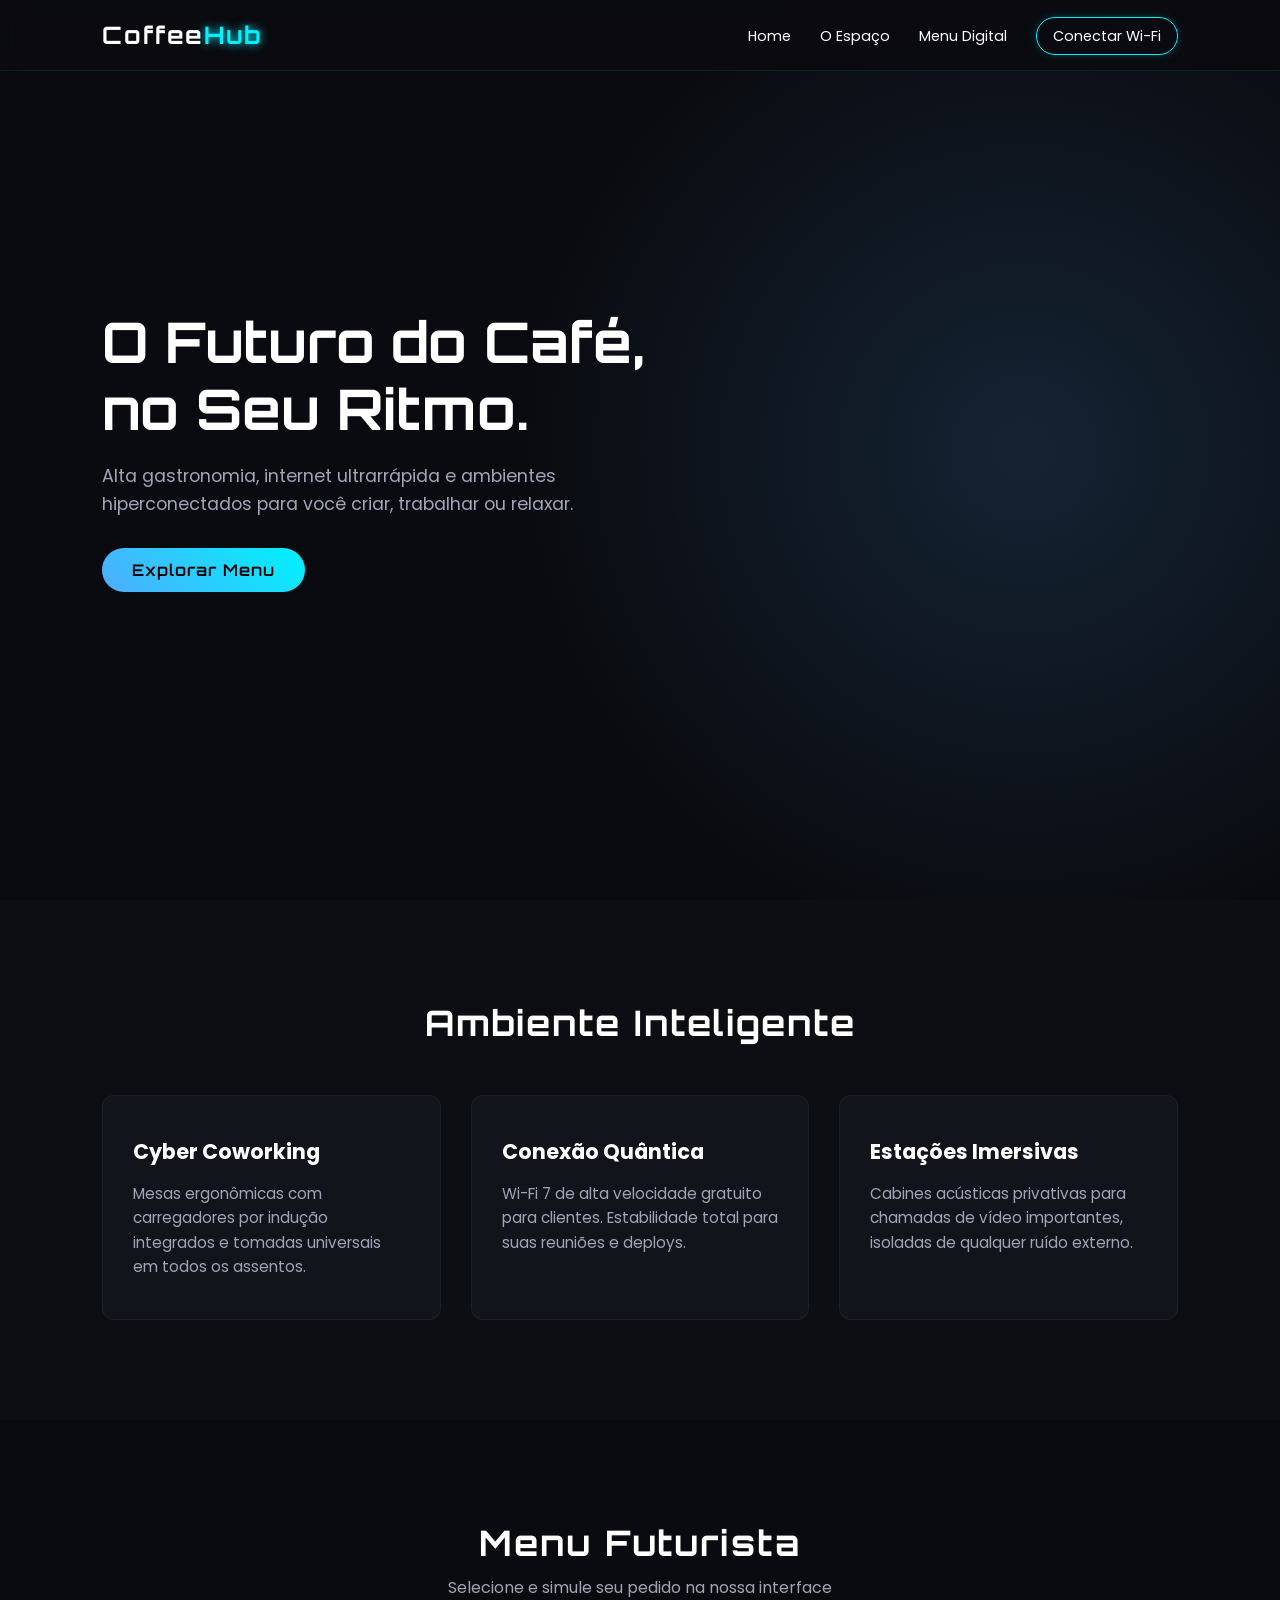
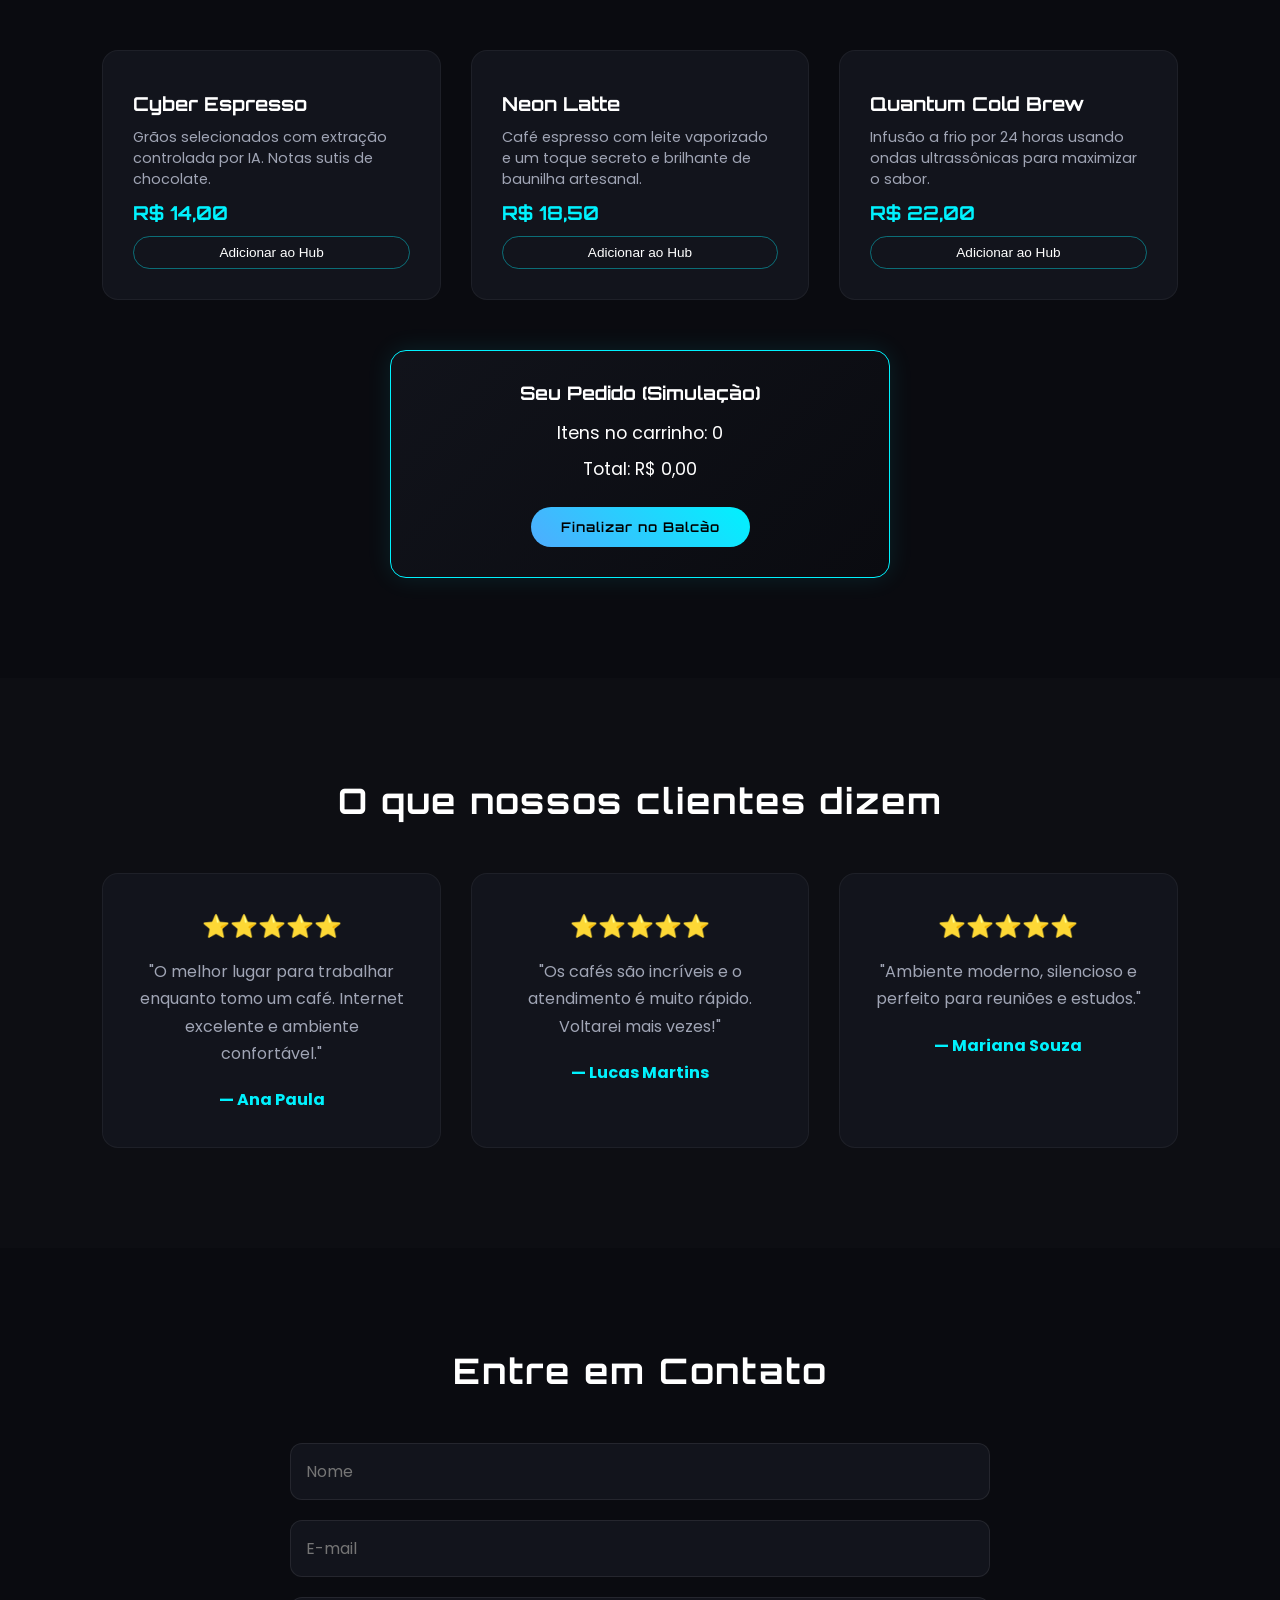
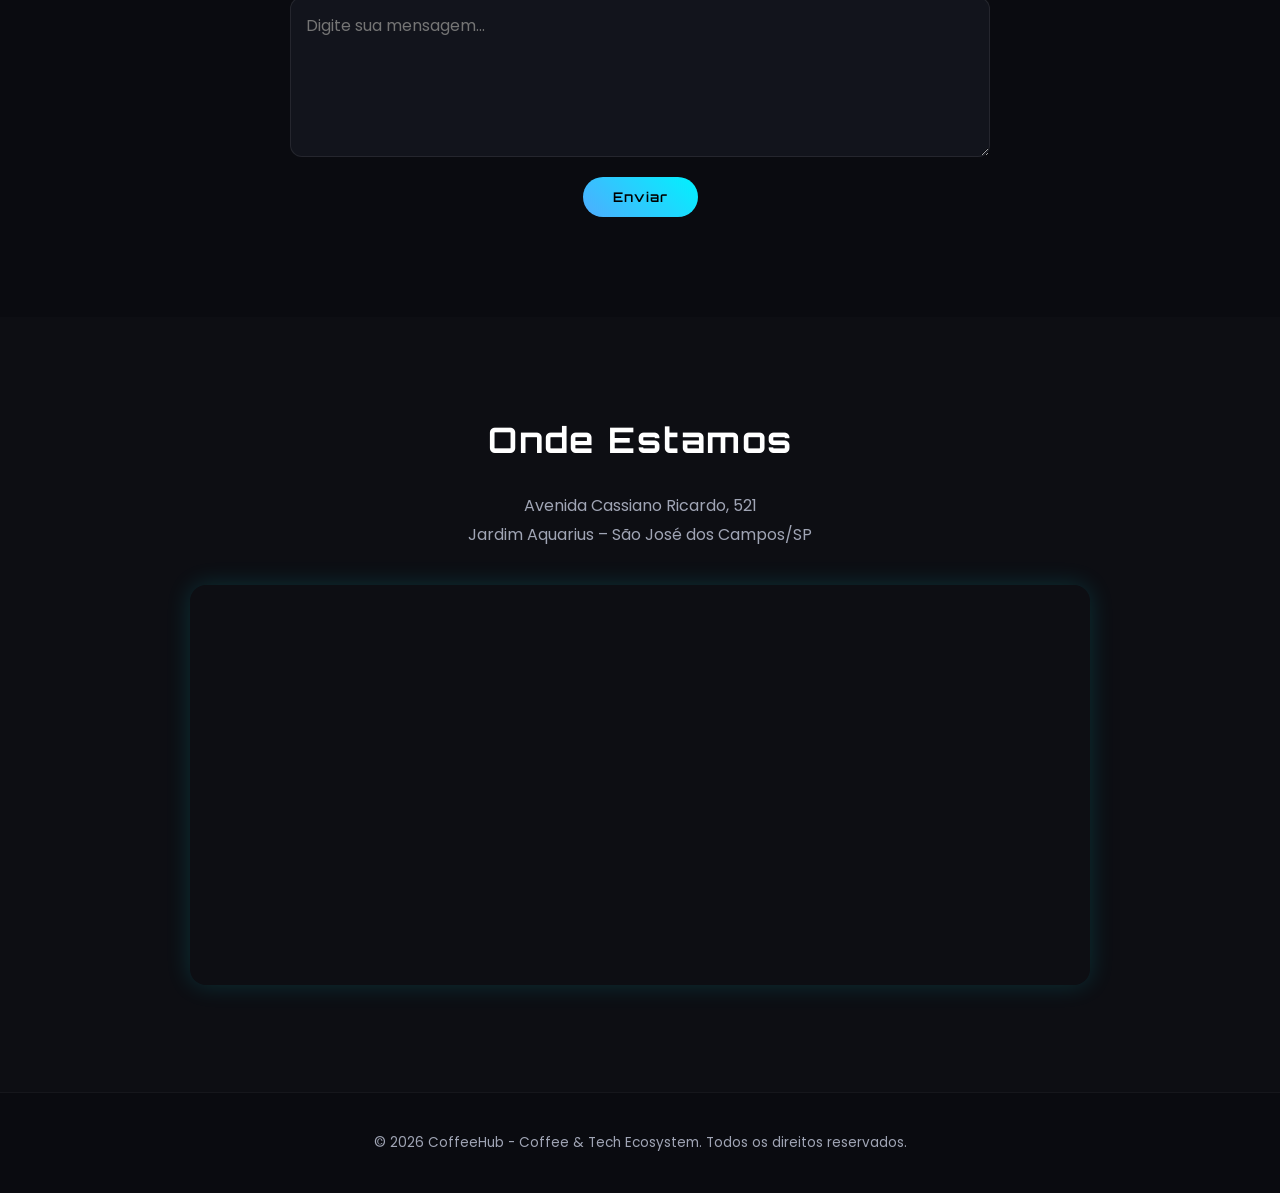
<file: index.html>
<!DOCTYPE html>
<html lang="pt-BR">
    <head>
        <meta charset="UTF-8">
        <meta name="viewport" 
        content="width=device-width, initial-scale=1.0">
        <title>CoffeeHub | High-Tech Coffee Experience</title>
        <link rel="stylesheet" href="style.css">
        <link rel="icon" type="image/x-icon" href="favicon.png">
        <link href="https://fonts.googleapis.com/css2?family=Orbitron:wght@400;700&family=Poppins:wght@300;400;600&display=swap" rel="stylesheet">
    </head>
    <body>

        <header>
            <div class="logo">Coffee<span>Hub</span></div>
            <nav>
                <a href="#home">Home</a>
                <a href="#espaco">O Espaço</a>
                <a href="#menu">Menu Digital</a>
                <a href="#conexao" class="btn-nav">Conectar Wi-Fi</a>
            </nav>
        </header>

        <section id="home" class="hero">
            <div class="hero-content">
                <h1>O Futuro do Café, <br>no Seu Ritmo.</h1>
                <p>Alta gastronomia, internet ultrarrápida e ambientes hiperconectados para você criar, trabalhar ou relaxar.</p>
                <a href="#menu" class="btn-main">Explorar Menu</a>
            </div>
            <div class="hero-glow"></div>
        </section>

        <section id="espaco" class="features">
            <h2>Ambiente Inteligente</h2>
            <div class="grid-features">
                <div class="card-feature">
                    <h3>Cyber Coworking</h3>
                    <p>Mesas ergonômicas com carregadores por indução integrados e tomadas universais em todos os assentos.</p>
                </div>
                <div class="card-feature">
                    <h3>Conexão Quântica</h3>
                    <p>Wi-Fi 7 de alta velocidade gratuito para clientes. Estabilidade total para suas reuniões e deploys.</p>
                </div>
                <div class="card-feature">
                    <h3>Estações Imersivas</h3>
                    <p>Cabines acústicas privativas para chamadas de vídeo importantes, isoladas de qualquer ruído externo.</p>
                </div>
            </div>
        </section>

        <section id="menu" class="menu-section">
            <h2>Menu Futurista</h2>
            <p class="subtitle">Selecione e simule seu pedido na nossa interface</p>
            
            <div class="menu-grid">
                <div class="menu-card" data-price="14.00">
                    <div class="card-neon-border"></div>
                    <h3>Cyber Espresso</h3>
                    <p>Grãos selecionados com extração controlada por IA. Notas sutis de chocolate.</p>
                    <span class="price">R$ 14,00</span>
                    <button class="btn-add">Adicionar ao Hub</button>
                </div>
                <div class="menu-card" data-price="18.50">
                    <div class="card-neon-border"></div>
                    <h3>Neon Latte</h3>
                    <p>Café espresso com leite vaporizado e um toque secreto e brilhante de baunilha artesanal.</p>
                    <span class="price">R$ 18,50</span>
                    <button class="btn-add">Adicionar ao Hub</button>
                </div>
                <div class="menu-card" data-price="22.00">
                    <div class="card-neon-border"></div>
                    <h3>Quantum Cold Brew</h3>
                    <p>Infusão a frio por 24 horas usando ondas ultrassônicas para maximizar o sabor.</p>
                    <span class="price">R$ 22,00</span>
                    <button class="btn-add">Adicionar ao Hub</button>
                </div>
            </div>

            <div class="order-panel">
                <h3>Seu Pedido (Simulação)</h3>
                <p>Itens no carrinho: <span id="cart-count">0</span></p>
                <p>Total: <span id="cart-total">R$ 0,00</span></p>
                <button id="btn-checkout" class="btn-main">Finalizar no Balcão</button>
            </div>
        </section>

        <section id="depoimentos" class="testimonials">

            <h2>O que nossos clientes dizem</h2>

            <div class="testimonial-grid">

                <div class="testimonial-card">
                    <h3>⭐⭐⭐⭐⭐</h3>
                    <p>"O melhor lugar para trabalhar enquanto tomo um café. Internet excelente e ambiente confortável."</p>
                    <strong>— Ana Paula</strong>
                </div>

                <div class="testimonial-card">
                    <h3>⭐⭐⭐⭐⭐</h3>
                    <p>"Os cafés são incríveis e o atendimento é muito rápido. Voltarei mais vezes!"</p>
                    <strong>— Lucas Martins</strong>
                </div>

                <div class="testimonial-card">
                    <h3>⭐⭐⭐⭐⭐</h3>
                    <p>"Ambiente moderno, silencioso e perfeito para reuniões e estudos."</p>
                    <strong>— Mariana Souza</strong>
                </div>

            </div>

        </section>

        <section id="contato" class="contact">

            <h2>Entre em Contato</h2>

            <form class="contact-form">

                <input type="text" placeholder="Nome" required>

                <input type="email" placeholder="E-mail" required>

                <textarea rows="5" placeholder="Digite sua mensagem..." required></textarea>

                <button type="submit" class="btn-main">
                    Enviar
                </button>

            </form>

        </section>

        <section id="localizacao" class="location">

            <h2>Onde Estamos</h2>

            <p>
                Avenida Cassiano Ricardo, 521<br>
                Jardim Aquarius – São José dos Campos/SP
            </p>

            <iframe
                src="https://www.google.com/maps?q=Avenida+Cassiano+Ricardo,+521,+São+José+dos+Campos&output=embed"
                width="100%"
                height="400"
                style="border:0;"
                loading="lazy">
            </iframe>

        </section>

        <footer>
            <p>&copy; 2026 CoffeeHub - Coffee & Tech Ecosystem. Todos os direitos reservados.</p>
        </footer>

        <script href="script.js" src="script.js"></script>
    </body>
</html>
</file>
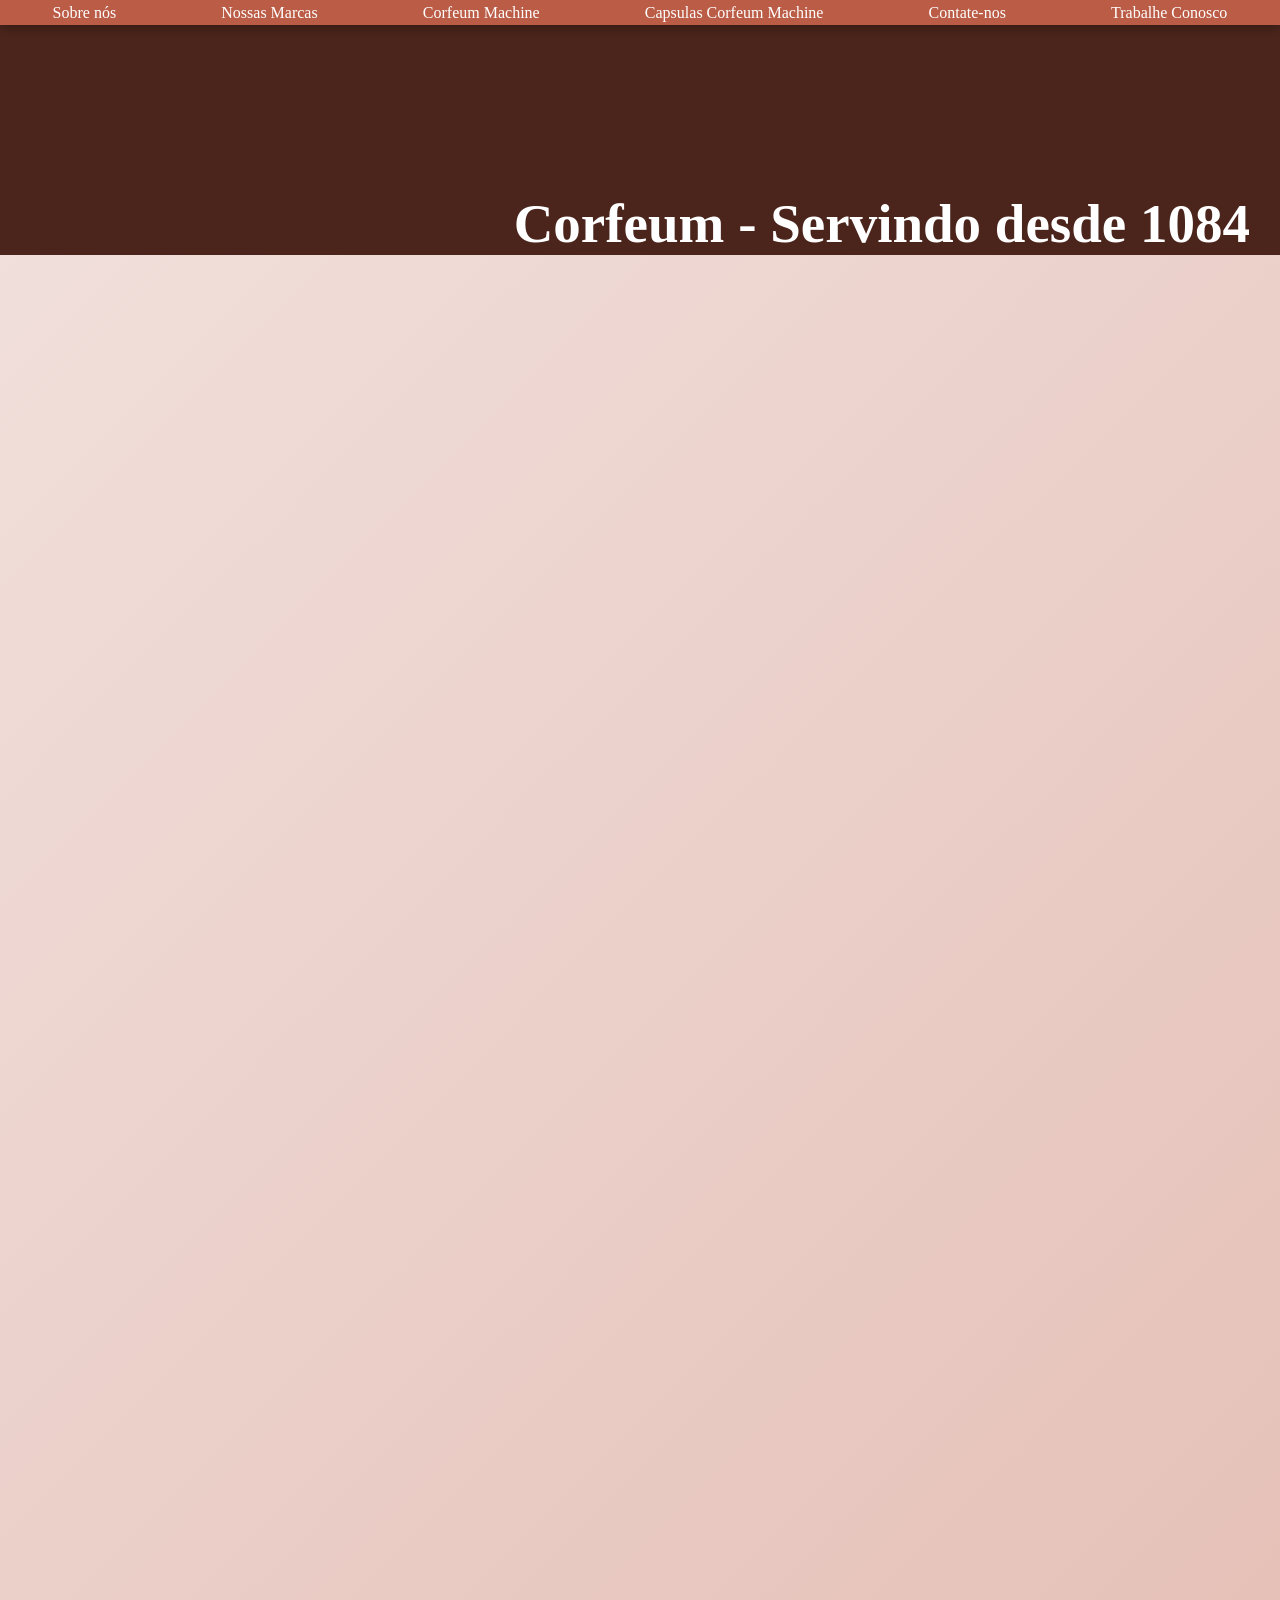
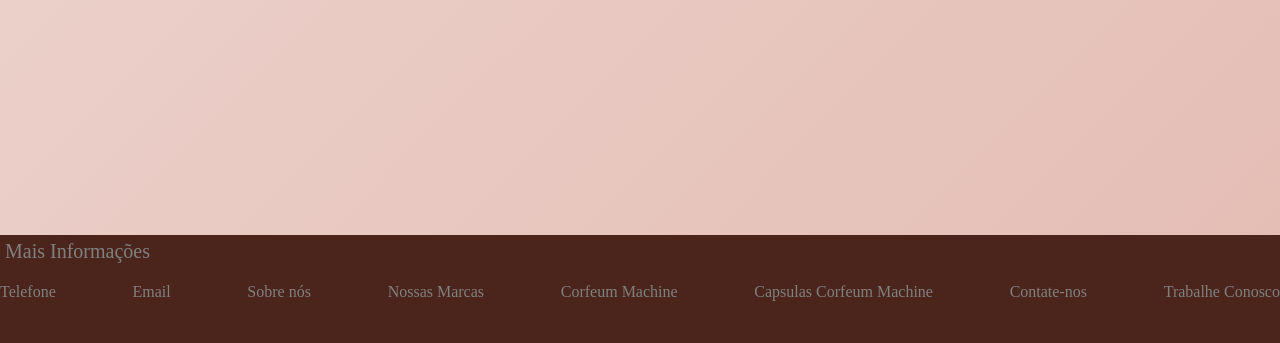
<file: backgroud v1/index.html>
<!DOCTYPE html>
<html>

	<head>
		<title>
			Corfeum
		</title>

		<!--Formatação de texto para alfabeto com acentos e pontuações-->
		<meta charset="utf-8">


		<!--Linkagem CSS para estilização da página web-->
		<link rel="stylesheet" type="text/css" href="style.css">
	</head>

	<body>
		<header class="menu-superior">
			<p>Sobre nós</p>
			<p>Nossas Marcas</p>
			<p>Corfeum Machine</p>
			<p>Capsulas Corfeum Machine</p>
			<p>Contate-nos</p>
			<p>Trabalhe Conosco</p>
		</header>

		<!--Cabeçalho-->
		<section class="cabecalho">
			<div class="logo">

				<h1>Corfeum - Servindo desde 1084</h1>

			</div>
		</section>

		<!--Corpo principal-->
		<main class="corpo-principal">
			
		</main>

		<!--Rodapé-->
		<footer>
			<section class="rodape">
				<p class="titulo-mi">Mais Informações</p>
				<section class="mais-informacoes">
					<p>Telefone</p>
					<p>Email</p>
					<p>Sobre nós</p>
					<p>Nossas Marcas</p>
					<p>Corfeum Machine</p>
					<p>Capsulas Corfeum Machine</p>
					<p>Contate-nos</p>
					<p>Trabalhe Conosco</p>
				</section>
			</section>
		</footer>

	</body>
</html>
</file>
<file: style.css>
/* Reset e Variáveis */
* {
    margin: 0;
    padding: 0;
    box-sizing: border-box;
    scroll-behavior: smooth;
}

:root {
    --bg-dark: #0a0b10;
    --bg-card: #12141c;
    --neon-blue: #00f2fe;
    --neon-purple: #4facfe;
    --text-main: #ffffff;
    --text-muted: #a0a5b5;
    --font-cyber: 'Orbitron', sans-serif;
    --font-clean: 'Poppins', sans-serif;
}

body {
    background-color: var(--bg-dark);
    color: var(--text-main);
    font-family: var(--font-clean);
    overflow-x: hidden;
}

/* Header & Navigation */
header {
    display: flex;
    justify-content: space-between;
    align-items: center;
    padding: 20px 8%;
    background: rgba(10, 11, 16, 0.8);
    backdrop-filter: blur(10px);
    position: fixed;
    width: 100%;
    top: 0;
    z-index: 1000;
    border-bottom: 1px solid rgba(0, 242, 254, 0.1);
}

.logo {
    font-family: var(--font-cyber);
    font-size: 1.5rem;
    font-weight: bold;
    letter-spacing: 2px;
}

.logo span {
    color: var(--neon-blue);
    text-shadow: 0 0 10px var(--neon-blue);
}

nav a {
    color: var(--text-main);
    text-decoration: none;
    margin-left: 25px;
    font-size: 0.9rem;
    transition: color 0.3s;
}

nav a:hover {
    color: var(--neon-blue);
}

.btn-nav {
    border: 1px solid var(--neon-blue);
    padding: 8px 16px;
    border-radius: 20px;
    box-shadow: 0 0 8px rgba(0, 242, 254, 0.2);
}

/* Hero Section */
.hero {
    height: 100vh;
    display: flex;
    align-items: center;
    padding: 0 8%;
    position: relative;
    background: radial-gradient(circle at 80% 50%, rgba(79, 172, 254, 0.15), transparent 45%);
}

.hero-content {
    max-width: 600px;
    z-index: 2;
}

.hero h1 {
    font-family: var(--font-cyber);
    font-size: 3.5rem;
    line-height: 1.2;
    margin-bottom: 20px;
}

.hero p {
    color: var(--text-muted);
    font-size: 1.1rem;
    margin-bottom: 30px;
    line-height: 1.6;
}

.btn-main {
    display: inline-block;
    background: linear-gradient(45deg, var(--neon-purple), var(--neon-blue));
    color: #000;
    font-weight: 600;
    padding: 12px 30px;
    border-radius: 25px;
    text-decoration: none;
    font-family: var(--font-cyber);
    letter-spacing: 1px;
    transition: transform 0.3s, box-shadow 0.3s;
    border: none;
    cursor: pointer;
}

.btn-main:hover {
    transform: translateY(-3px);
    box-shadow: 0 0 20px rgba(0, 242, 254, 0.6);
}

/* Features Section */
.features {
    padding: 100px 8%;
    background-color: rgba(255, 255, 255, 0.01);
}

.features h2, .menu-section h2 {
    font-family: var(--font-cyber);
    font-size: 2.2rem;
    text-align: center;
    margin-bottom: 50px;
    letter-spacing: 2px;
}

.grid-features {
    display: grid;
    grid-template-columns: repeat(auto-fit, minmax(280px, 1fr));
    gap: 30px;
}

.card-feature {
    background-color: var(--bg-card);
    padding: 40px 30px;
    border-radius: 12px;
    border: 1px solid rgba(255, 255, 255, 0.05);
    transition: border 0.3s, transform 0.3s;
}

.card-feature:hover {
    border-color: var(--neon-blue);
    transform: translateY(-5px);
}

.card-feature h3 {
    margin-bottom: 15px;
    font-size: 1.3rem;
}

.card-feature p {
    color: var(--text-muted);
    font-size: 0.95rem;
    line-height: 1.6;
}

/* Menu Section */
.menu-section {
    padding: 100px 8%;
}

.subtitle {
    text-align: center;
    color: var(--text-muted);
    margin-top: -40px;
    margin-bottom: 50px;
}

.menu-grid {
    display: grid;
    grid-template-columns: repeat(auto-fit, minmax(300px, 1fr));
    gap: 30px;
    margin-bottom: 50px;
}

.menu-card {
    background-color: var(--bg-card);
    padding: 30px;
    border-radius: 16px;
    position: relative;
    display: flex;
    flex-direction: column;
    justify-content: space-between;
    height: 250px;
    overflow: hidden;
    border: 1px solid rgba(255, 255, 255, 0.05);
}

.menu-card h3 {
    font-family: var(--font-cyber);
    font-size: 1.2rem;
    z-index: 2;
}

.menu-card p {
    color: var(--text-muted);
    font-size: 0.9rem;
    z-index: 2;
}

.price {
    font-family: var(--font-cyber);
    color: var(--neon-blue);
    font-weight: bold;
    font-size: 1.2rem;
    z-index: 2;
}

.btn-add {
    background: transparent;
    border: 1px solid rgba(0, 242, 254, 0.4);
    color: var(--text-main);
    padding: 8px 15px;
    border-radius: 20px;
    cursor: pointer;
    transition: all 0.3s;
    font-size: 0.85rem;
    z-index: 2;
}

.btn-add:hover {
    background: var(--neon-blue);
    color: #000;
    box-shadow: 0 0 15px var(--neon-blue);
}

/* Painel de Pedido Interativo */
.order-panel {
    background: linear-gradient(135deg, rgba(18, 20, 28, 0.9), rgba(10, 11, 16, 0.9));
    border: 1px solid var(--neon-blue);
    max-width: 500px;
    margin: 0 auto;
    padding: 30px;
    border-radius: 16px;
    text-align: center;
    box-shadow: 0 0 25px rgba(0, 242, 254, 0.1);
}

.order-panel h3 {
    font-family: var(--font-cyber);
    margin-bottom: 15px;
}

.order-panel p {
    margin-bottom: 10px;
    font-size: 1.1rem;
}

.order-panel .btn-main {
    margin-top: 15px;
}

/* Footer */
footer {
    text-align: center;
    padding: 40px;
    color: var(--text-muted);
    font-size: 0.85rem;
    border-top: 1px solid rgba(255, 255, 255, 0.05);
}

/* ===========================
   PROVA SOCIAL
=========================== */

.testimonials {
    padding: 100px 8%;
    background-color: rgba(255, 255, 255, 0.01);
}

.testimonials h2 {
    font-family: var(--font-cyber);
    font-size: 2.2rem;
    text-align: center;
    margin-bottom: 50px;
    letter-spacing: 2px;
}

.testimonial-grid {
    display: grid;
    grid-template-columns: repeat(auto-fit, minmax(280px, 1fr));
    gap: 30px;
}

.testimonial-card {
    background-color: var(--bg-card);
    padding: 35px;
    border-radius: 16px;
    border: 1px solid rgba(255, 255, 255, 0.05);
    transition: 0.3s;
    text-align: center;
}

.testimonial-card:hover {
    transform: translateY(-5px);
    border-color: var(--neon-blue);
    box-shadow: 0 0 20px rgba(0, 242, 254, 0.2);
}

.testimonial-card h3 {
    color: #FFD700;
    margin-bottom: 15px;
    font-size: 1.4rem;
}

.testimonial-card p {
    color: var(--text-muted);
    line-height: 1.7;
    margin-bottom: 20px;
}

.testimonial-card strong {
    color: var(--neon-blue);
}


/* ===========================
   FORMULÁRIO
=========================== */

.contact {
    padding: 100px 8%;
}

.contact h2 {
    font-family: var(--font-cyber);
    font-size: 2.2rem;
    text-align: center;
    margin-bottom: 50px;
    letter-spacing: 2px;
}

.contact-form {
    max-width: 700px;
    margin: auto;
    display: flex;
    flex-direction: column;
    gap: 20px;
}

.contact-form input,
.contact-form textarea {
    background-color: var(--bg-card);
    color: var(--text-main);
    border: 1px solid rgba(255,255,255,0.08);
    border-radius: 12px;
    padding: 15px;
    font-size: 1rem;
    font-family: var(--font-clean);
    transition: 0.3s;
}

.contact-form input:focus,
.contact-form textarea:focus {
    outline: none;
    border-color: var(--neon-blue);
    box-shadow: 0 0 15px rgba(0,242,254,.3);
}

.contact-form textarea {
    resize: vertical;
    min-height: 160px;
}

.contact-form .btn-main {
    align-self: center;
}


/* ===========================
   LOCALIZAÇÃO
=========================== */

.location {
    padding: 100px 8%;
    text-align: center;
    background-color: rgba(255,255,255,.01);
}

.location h2 {
    font-family: var(--font-cyber);
    font-size: 2.2rem;
    margin-bottom: 30px;
    letter-spacing: 2px;
}

.location p {
    color: var(--text-muted);
    font-size: 1rem;
    line-height: 1.8;
    margin-bottom: 35px;
}

.location iframe {
    width: 100%;
    max-width: 900px;
    height: 400px;
    border: 1px solid var(--neon-blue);
    border-radius: 16px;
    box-shadow: 0 0 25px rgba(0,242,254,.15);
}
</file>
<file: backgroud v1/style.css>
*{
	box-sizing: border-box;
	padding: 0px;
	margin: 0px;
}

.menu-superior{
	display: flex;
	height: 25px;
	width: 100%;
	box-shadow: 10px;
	flex-direction: row;
	justify-content: space-around;
	align-items: center;
	padding-top: 0px;
	margin-top: 0px;
	box-shadow: 0px 4px 10px rgba(0, 0, 0, 0.25);
	position: fixed;
	z-index: 1000;
	background-color: #BA5C46;
	color: white;
}


.cabecalho{
	display: flex;
	height: 255px;
	width: 100%;
	background-color: #4B251C;
	justify-content: flex-end;
	align-items: flex-end;
}

.corpo-principal{
	height: 1580px;
	width: 100%;
	background-image: linear-gradient(135deg, #F1DFDB 0%, #E4BEB5 100%);
}

.titulo-mi{
	padding: 5px;
	background-color: #4b251c;
	color: gray;
	font-size: 20px;
}

.mais-informacoes{
	display: flex;
	flex-direction: row;
	justify-content: space-between;
	align-items: flex-start;
	padding-top: 15px;
	height: 75px;
	width: 100%;
	background-color: #4b251c;
	color: gray;
}

h1{
	color: white;
	font-size: 55px;
	padding-right: 30px;
}
</file>
